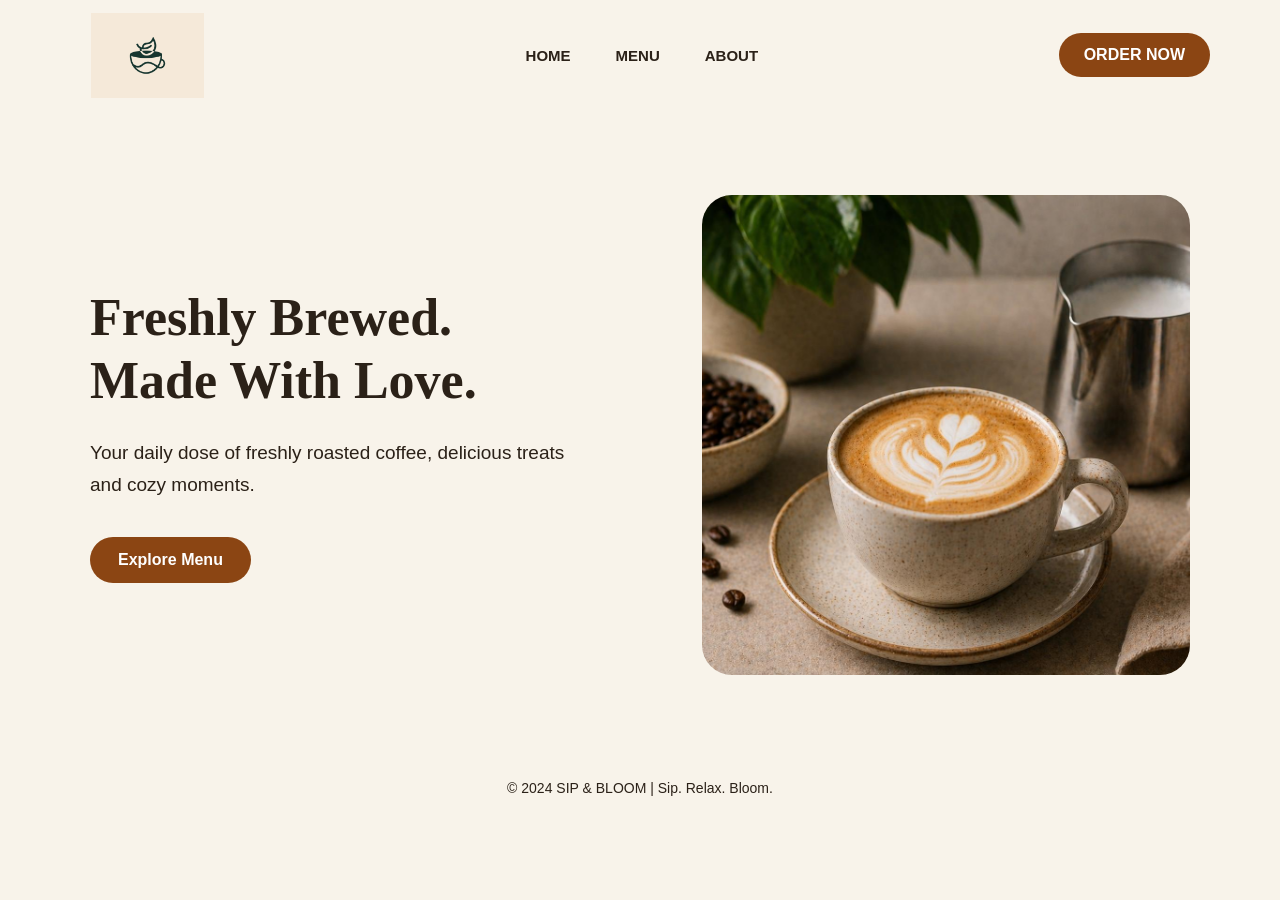
<file: index.html>
<!DOCTYPE html>
<html lang="en">

<head>
    <meta charset="UTF-8">
    <meta name="viewport" content="width=device-width, initial-scale=1.0">

    <title>Sip & Bloom | Home</title>

    <link rel="stylesheet" href="style.css">
</head>

<body>

    <!-- ================= NAVIGATION ================= -->

    <nav>

        <a href="index.html" class="logo-link">
            <img src="images/logo.jpeg" alt="Sip & Bloom Logo" class="logo">
        </a>

        <div class="nav-links">
            <a href="index.html">HOME</a>
            <a href="menu.html">MENU</a>
            <a href="about.html">ABOUT</a>
        </div>

        <a href="menu.html" class="nav-button">
            ORDER NOW
        </a>

    </nav>


    <!-- ================= HOME / HERO ================= -->

    <section class="hero">

        <div class="hero-text">

            <h1>
                Freshly Brewed.<br>
                Made With Love.
            </h1>

            <p>
                Your daily dose of freshly roasted coffee,
                delicious treats and cozy moments.
            </p>

            <a href="menu.html" class="explore-btn">
                Explore Menu
            </a>

        </div>


        <div class="hero-image">

            <img src="images/coffee1.jpg" alt="Freshly brewed coffee">

        </div>

    </section>


    <!-- ================= FOOTER ================= -->

    <footer>

        <p>
            © 2024 SIP & BLOOM | Sip. Relax. Bloom. 
        </p>

    </footer>


    <!-- JavaScript -->

    <script src="script.js"></script>

</body>

</html>
</file>
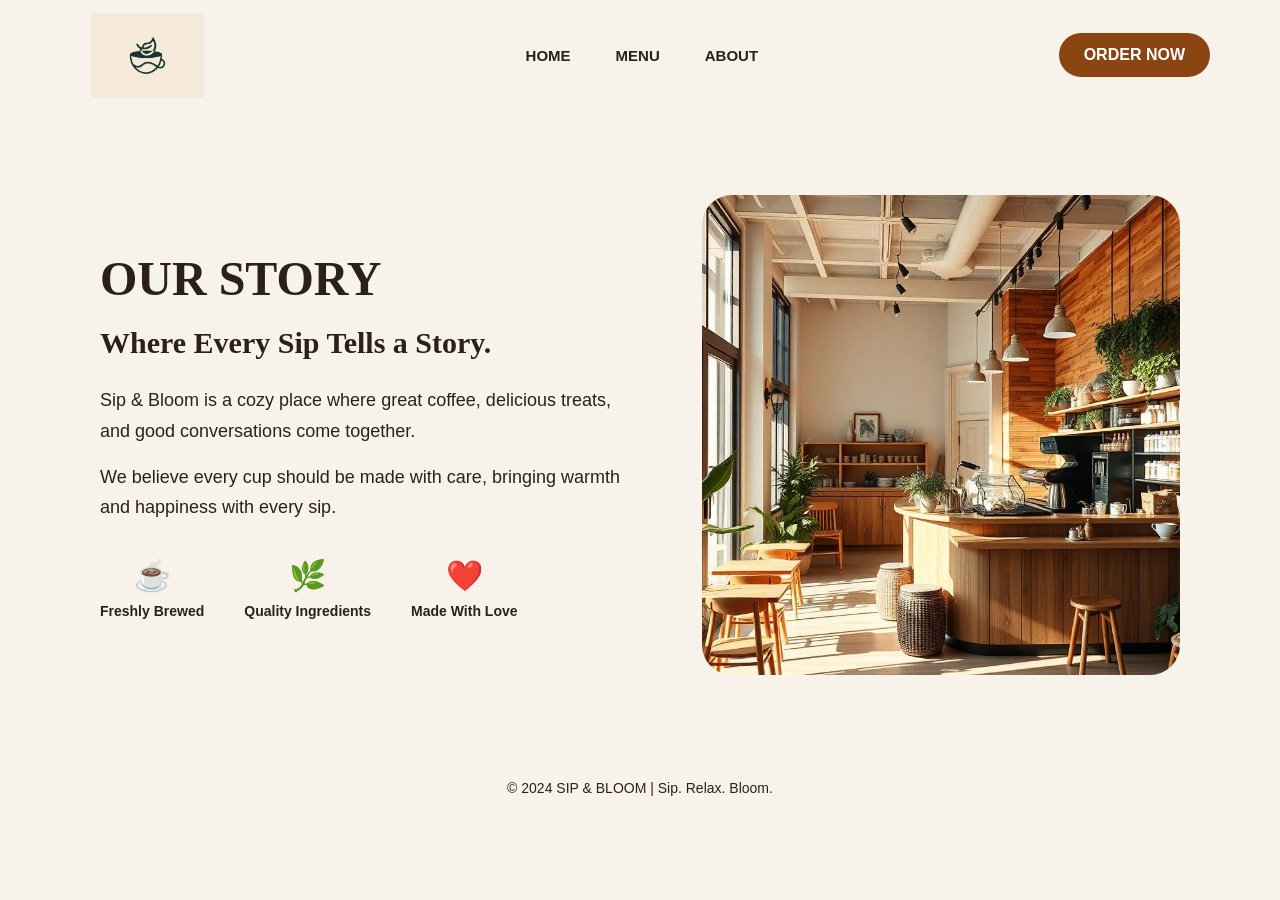
<file: about.html>
<!DOCTYPE html>
<html lang="en">

<head>
    <meta charset="UTF-8">
    <meta name="viewport" content="width=device-width, initial-scale=1.0">

    <title>Sip & Bloom | About</title>

    <link rel="stylesheet" href="style.css">
</head>

<body>

    <!-- ================= NAVIGATION ================= -->

    <nav>

        <a href="index.html" class="logo-link">
            <img src="images/logo.jpeg" alt="Sip & Bloom Logo" class="logo">
        </a>

        <div class="nav-links">
            <a href="index.html">HOME</a>
            <a href="menu.html">MENU</a>
            <a href="about.html">ABOUT</a>
        </div>

        <a href="menu.html" class="nav-button">
            ORDER NOW
        </a>

    </nav>


    <!-- ================= ABOUT ================= -->

    <section class="about">

        <div class="about-text">

            <h1>OUR STORY</h1>

            <h2>
                Where Every Sip Tells a Story.
            </h2>

            <p>
                Sip & Bloom is a cozy place where great coffee,
                delicious treats, and good conversations come together.
            </p>

            <p>
                We believe every cup should be made with care,
                bringing warmth and happiness with every sip.
            </p>


            <!-- FEATURES -->

            <div class="features">


                <div class="feature">

                    <div class="feature-icon">
                        ☕
                    </div>

                    <h4>
                        Freshly Brewed
                    </h4>

                </div>


                <div class="feature">

                    <div class="feature-icon">
                        🌿
                    </div>

                    <h4>
                        Quality Ingredients
                    </h4>

                </div>


                <div class="feature">

                    <div class="feature-icon">
                        ❤️
                    </div>

                    <h4>
                        Made With Love
                    </h4>

                </div>


            </div>

        </div>


        <!-- ABOUT IMAGE -->

        <div class="about-image">

            <img src="images/cafe.jpg" alt="Sip & Bloom Coffee">

        </div>

    </section>


    <!-- ================= FOOTER ================= -->

    <footer>

        <p>
            © 2024 SIP & BLOOM | Sip. Relax. Bloom.
        </p>

    </footer>


    <!-- JavaScript -->

    <script src="script.js"></script>

</body>

</html>
</file>
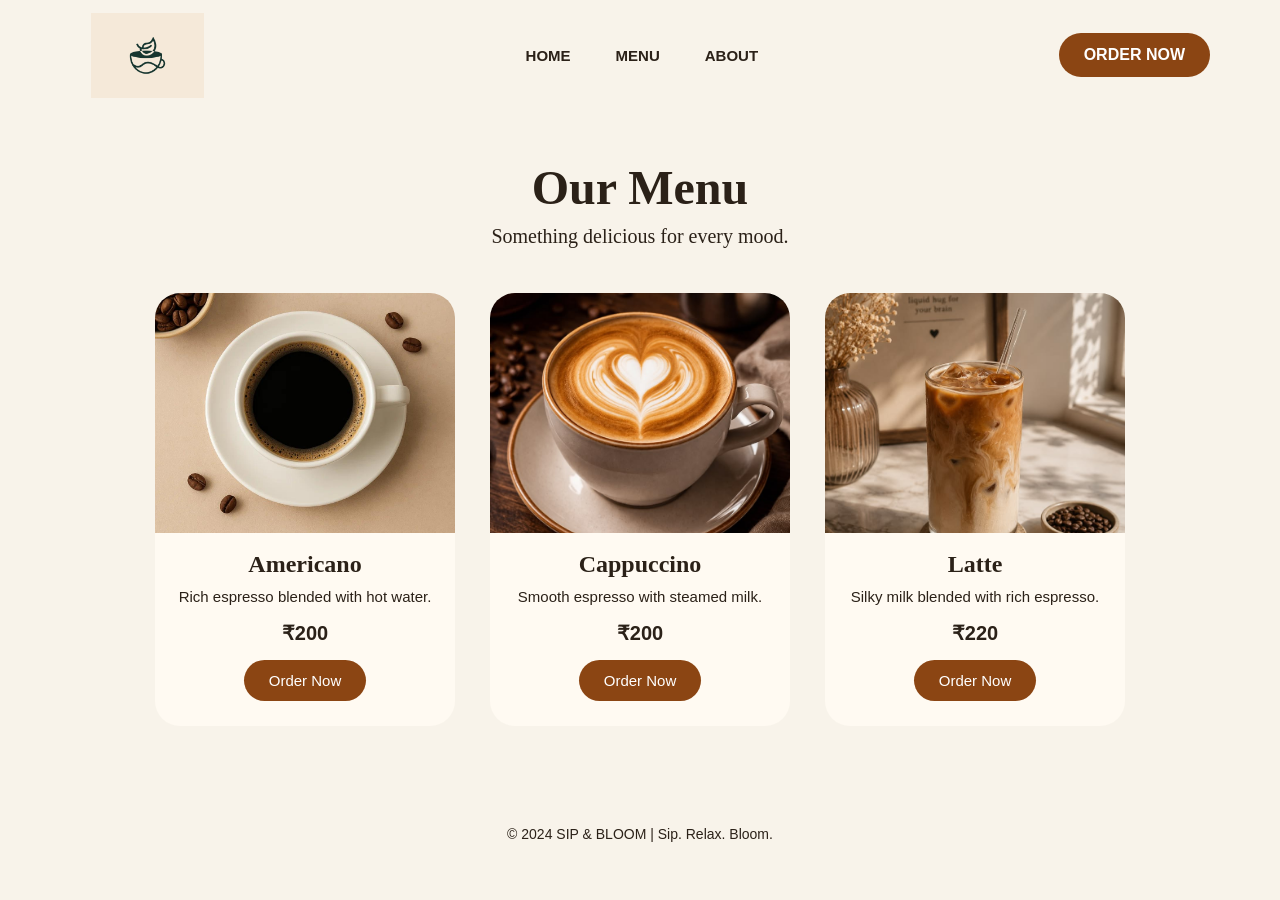
<file: menu.html>
<!DOCTYPE html>
<html lang="en">

<head>
    <meta charset="UTF-8">
    <meta name="viewport" content="width=device-width, initial-scale=1.0">

    <title>Sip & Bloom | Menu</title>

    <link rel="stylesheet" href="style.css">
</head>

<body>

    <!-- ================= NAVIGATION ================= -->

    <nav>

        <a href="index.html" class="logo-link">
            <img src="images/logo.jpeg" alt="Sip & Bloom Logo" class="logo">
        </a>

        <div class="nav-links">
            <a href="index.html">HOME</a>
            <a href="menu.html">MENU</a>
            <a href="about.html">ABOUT</a>
        </div>

        <a href="menu.html" class="nav-button">
            ORDER NOW
        </a>

    </nav>


    <!-- ================= MENU ================= -->

    <section class="menu">

        <h1>Our Menu</h1>

        <p class="menu-subtitle">
            Something delicious for every mood.
        </p>


        <div class="menu-container">


            <!-- AMERICANO -->

            <div class="menu-card">

                <img src="images/americano.jpg" alt="Americano">

                <h2>Americano</h2>

                <p>
                    Rich espresso blended with hot water.
                </p>

                <h3>₹200</h3>

                <button onclick="orderCoffee('Americano')">
                    Order Now
                </button>

            </div>


            <!-- CAPPUCCINO -->

            <div class="menu-card">

                <img src="images/cappuccino.jpg" alt="Cappuccino">

                <h2>Cappuccino</h2>

                <p>
                    Smooth espresso with steamed milk.
                </p>

                <h3>₹200</h3>

                <button onclick="orderCoffee('Cappuccino')">
                    Order Now
                </button>

            </div>


            <!-- LATTE -->

            <div class="menu-card">

                <img src="images/latte.jpg" alt="Latte">

                <h2>Latte</h2>

                <p>
                    Silky milk blended with rich espresso.
                </p>

                <h3>₹220</h3>

                <button onclick="orderCoffee('Latte')">
                    Order Now
                </button>

            </div>

        </div>

    </section>


    <!-- ================= FOOTER ================= -->

    <footer>

        <p>
            © 2024 SIP & BLOOM | Sip. Relax. Bloom. 
        </p>

    </footer>


    <!-- JavaScript -->

    <script src="script.js"></script>

</body>

</html>
</file>
<file: style.css>
/* =========================
   GENERAL
   ========================= */

* {
    margin: 0;
    padding: 0;
    box-sizing: border-box;
}


body {
    font-family: Arial, sans-serif;

    background-color: #f8f3ea;

    color: #2b2118;
}


/* =========================
   NAVIGATION
   ========================= */

nav {
    height: 110px;

    display: flex;

    align-items: center;

    justify-content: space-between;

    padding: 0 70px;

    background-color: #f8f3ea;
}


/* LOGO */

.logo-link {
    display: flex;

    align-items: center;

    text-decoration: none;
}


.logo {
    width: 155px;

    height: 85px;

    object-fit: contain;

    display: block;
}


/* NAVIGATION LINKS */

.nav-links {
    display: flex;

    gap: 45px;
}


.nav-links a {
    text-decoration: none;

    color: #2b2118;

    font-size: 15px;

    font-weight: bold;

    transition: 0.3s;
}


.nav-links a:hover {
    color: #8b4513;
}


/* ORDER BUTTON */

.nav-button {
    background-color: #8b4513;

    color: white;

    text-decoration: none;

    padding: 13px 25px;

    border-radius: 25px;

    font-weight: bold;

    transition: 0.3s;
}


.nav-button:hover {
    background-color: #6f3510;
}


/* =========================
   HOME PAGE
   ========================= */

.hero {
    min-height: 650px;

    display: flex;

    align-items: center;

    justify-content: space-between;

    gap: 70px;

    padding: 50px 90px;
}


.hero-text {
    width: 50%;
}


.hero-text h1 {
    font-family: Georgia, serif;

    font-size: 52px;

    line-height: 1.2;

    margin-bottom: 25px;
}


.hero-text p {
    font-size: 19px;

    line-height: 1.7;

    margin-bottom: 35px;

    max-width: 500px;
}


/* EXPLORE BUTTON */

.explore-btn {
    display: inline-block;

    background-color: #8b4513;

    color: white;

    text-decoration: none;

    padding: 14px 28px;

    border-radius: 25px;

    font-weight: bold;

    transition: 0.3s;
}


.explore-btn:hover {
    background-color: #6f3510;
}


/* HOME IMAGE */

.hero-image {
    width: 45%;
}


.hero-image img {
    width: 100%;

    height: 480px;

    object-fit: cover;

    border-radius: 30px;

    display: block;
}


/* =========================
   MENU PAGE
   ========================= */

.menu {
    text-align: center;

    padding: 50px 70px 80px;

    min-height: 650px;
}


.menu h1 {
    font-family: Georgia, serif;

    font-size: 48px;

    margin-bottom: 10px;
}


.menu-subtitle {
    font-family: Georgia, serif;

    font-size: 20px;

    margin-bottom: 45px;
}


/* MENU CARDS CONTAINER */

.menu-container {
    display: flex;

    justify-content: center;

    gap: 35px;

    flex-wrap: wrap;
}


/* MENU CARD */

.menu-card {
    width: 300px;

    background-color: #fffaf2;

    border-radius: 25px;

    overflow: hidden;

    padding-bottom: 25px;

    transition: 0.3s;
}


.menu-card:hover {
    transform: translateY(-8px);
}


/* MENU IMAGE */

.menu-card img {
    width: 100%;

    height: 240px;

    object-fit: cover;

    display: block;
}


/* MENU TITLE */

.menu-card h2 {
    font-family: Georgia, serif;

    font-size: 24px;

    margin: 18px 0 8px;
}


/* MENU DESCRIPTION */

.menu-card p {
    font-size: 15px;

    margin: 0 20px 12px;

    line-height: 1.5;
}


/* PRICE */

.menu-card h3 {
    font-size: 20px;

    margin-bottom: 15px;
}


/* MENU ORDER BUTTON */

.menu-card button {
    background-color: #8b4513;

    color: white;

    border: none;

    padding: 12px 25px;

    border-radius: 25px;

    font-size: 15px;

    cursor: pointer;

    transition: 0.3s;
}


.menu-card button:hover {
    background-color: #6f3510;
}


/* =========================
   ABOUT PAGE
   ========================= */

.about {
    min-height: 650px;

    display: flex;

    align-items: center;

    justify-content: space-between;

    gap: 70px;

    padding: 50px 100px;
}


.about-text {
    width: 50%;
}


.about-text h1 {
    font-family: Georgia, serif;

    font-size: 48px;

    margin-bottom: 20px;
}


.about-text h2 {
    font-family: Georgia, serif;

    font-size: 30px;

    margin-bottom: 25px;
}


.about-text p {
    font-size: 18px;

    line-height: 1.7;

    margin-bottom: 15px;
}


/* ABOUT IMAGE */

.about-image {
    width: 45%;
}


.about-image img {
    width: 100%;

    height: 480px;

    object-fit: cover;

    border-radius: 30px;

    display: block;
}


/* FEATURES */

.features {
    display: flex;

    gap: 40px;

    margin-top: 35px;
}


.feature {
    text-align: center;
}


.feature-icon {
    font-size: 30px;

    margin-bottom: 10px;
}


.feature h4 {
    font-size: 14px;
}


/* =========================
   FOOTER
   ========================= */

footer {
    text-align: center;

    padding: 20px;

    font-size: 14px;
}


/* =========================
   RESPONSIVE DESIGN
   ========================= */

@media (max-width: 900px) {

    nav {
        padding: 0 30px;
    }
    
    .hero {
        flex-direction: column;

        padding: 50px 40px;
    }


    .hero-text {
        width: 100%;

        text-align: center;
    }


    .hero-text p {
        margin-left: auto;

        margin-right: auto;
    }


    .hero-image {
        width: 80%;
    }


    .about {
        flex-direction: column;

        padding: 50px 40px;
    }


    .about-text {
        width: 100%;

        text-align: center;
    }


    .about-image {
        width: 80%;
    }


    .features {
        justify-content: center;
    }

}


@media (max-width: 600px) { 

    .menu h1 {
        font-size: 36px;
    }

    .menu-container {
        gap: 24px;
    }

   .menu-card {
        width: 100%;
        max-width: 340px;
    }

    nav {
        height: auto;

        padding: 20px;

        flex-direction: column;

        gap: 20px;
    }


    .logo {
        width: 150px;

        height: 80px;
    }


    .nav-links {
        gap: 20px;
    }


    .hero-text h1 {
        font-size: 38px;
    }


    .hero-image {
        width: 100%;
    }


    .hero-image img {
        height: 350px;
    }


    .about-image {
        width: 100%;
    }


    .about-image img {
        height: 350px;
    }


    .features {
        flex-direction: column;

        gap: 20px;
    }
}

/* Keyboard focus styles */
a:focus-visible,
button:focus-visible {
    outline: 3px solid #8b4513;
    outline-offset: 4px;
}
</file>
